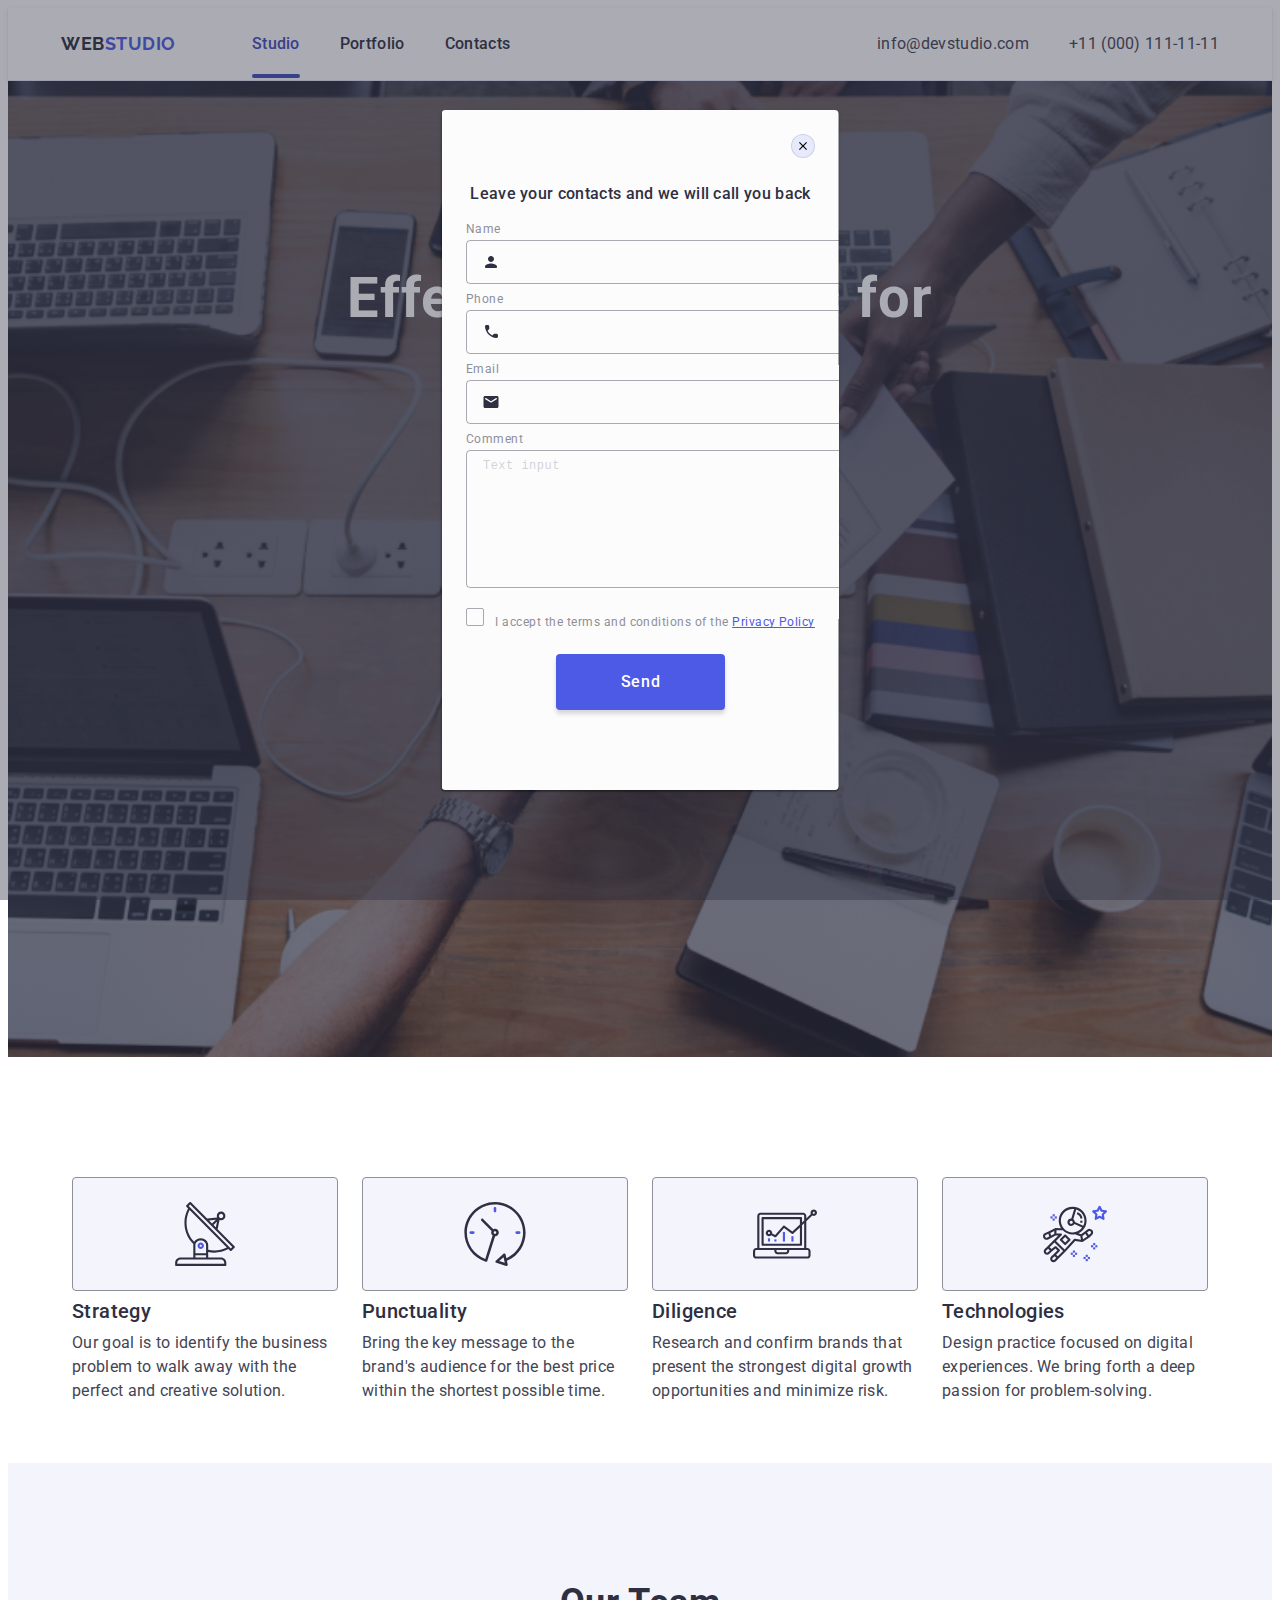
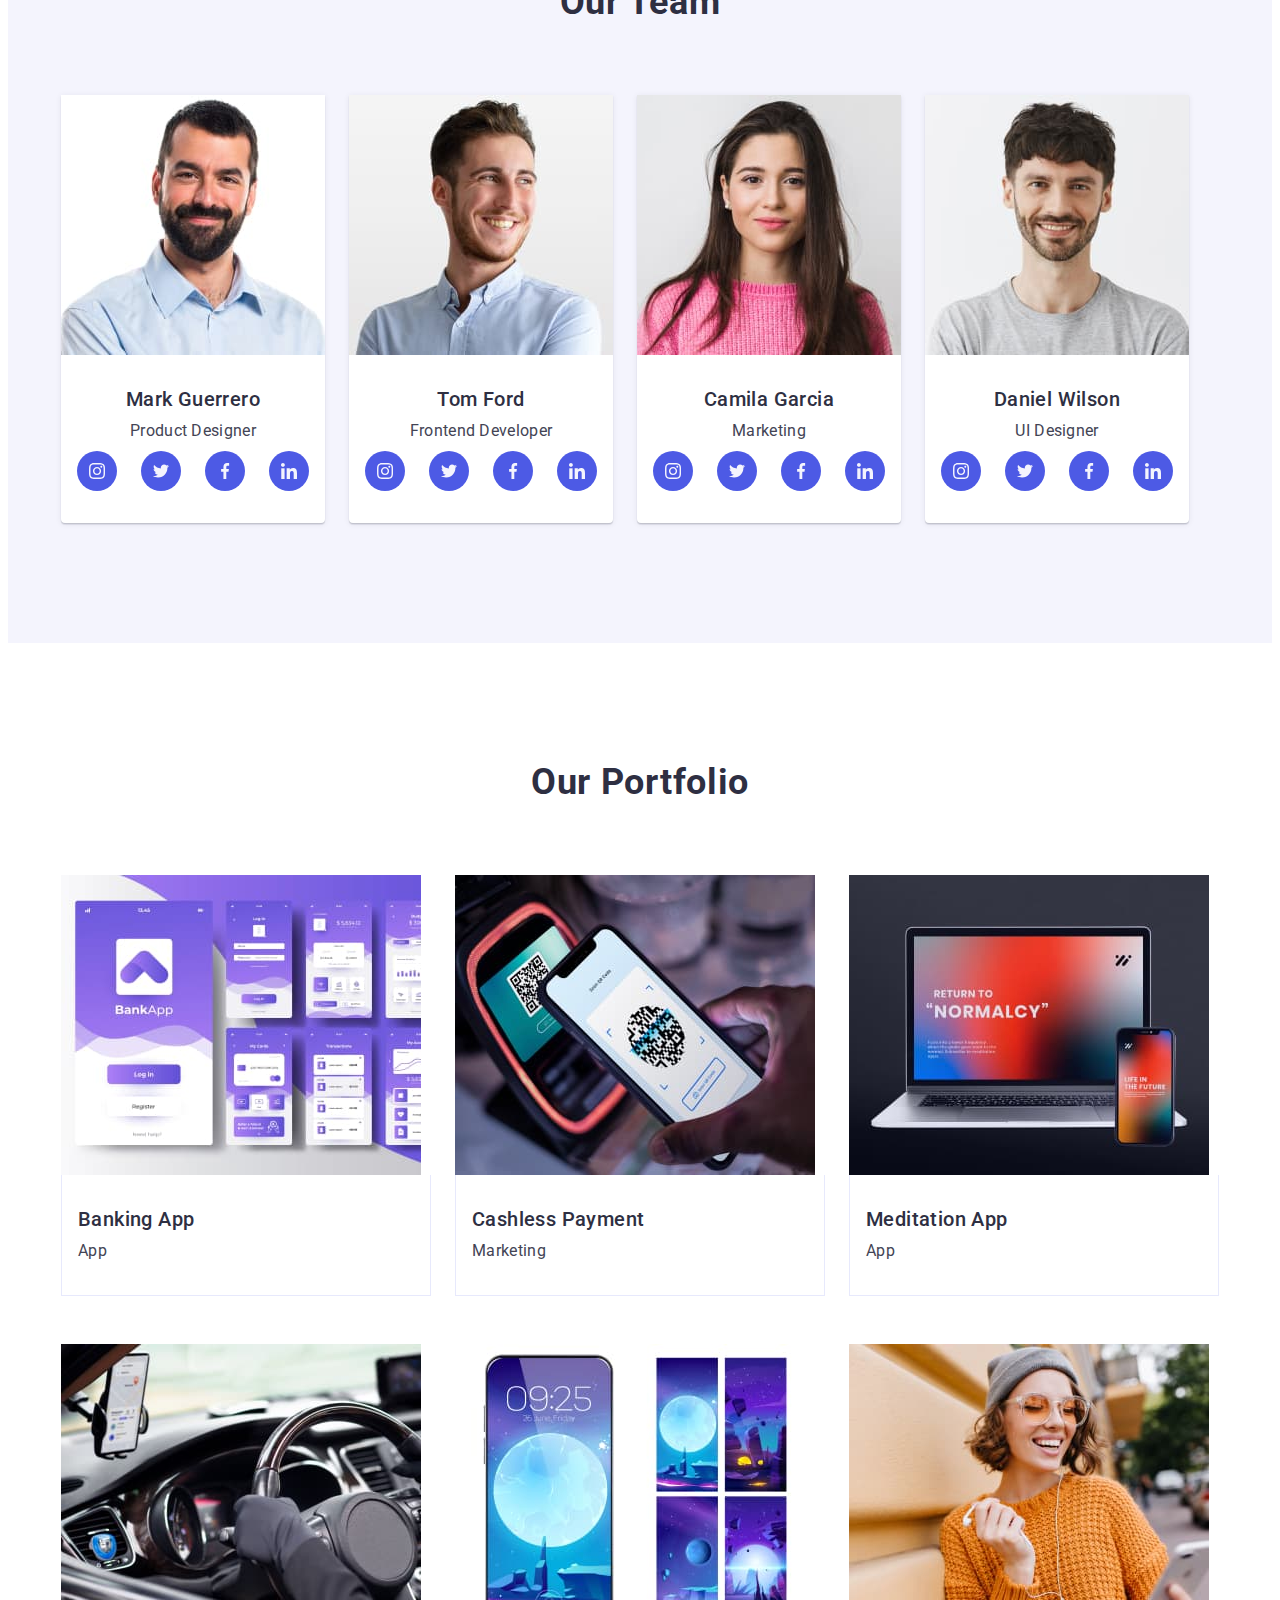
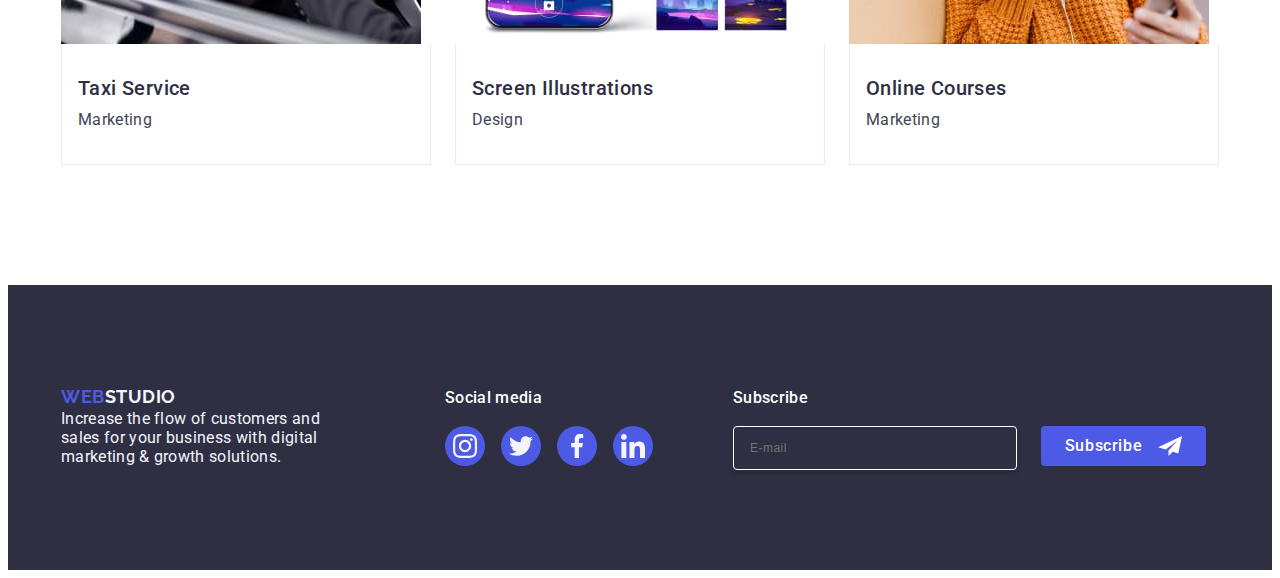
<file: index.html>
<!-- @format -->

<!DOCTYPE html>
<html lang="en">
  <head>
    <meta charset="UTF-8" />
    <meta http-equiv="X-UA-Compatible" content="IE=edge" />
    <meta name="viewport" content="width=<device-width>, initial-scale=1.0" />
    <link
      rel="stylesheet"
      href="https://cdnjs.cloudflare.com/ajax/libs/modern-normalize/2.0.0/modern-normalize.min.css"
      integrity="sha512-4xo8blKMVCiXpTaLzQSLSw3KFOVPWhm/TRtuPVc4WG6kUgjH6J03IBuG7JZPkcWMxJ5huwaBpOpnwYElP/m6wg=="
      crossorigin="anonymous"
      referrerpolicy="no-referrer"
    />
    <link rel="stylesheet" href="./css/styles.css" />
    <title>WEBSTUDIO</title>
    <link rel="preconnect" href="https://fonts.googleapis.com" />
    <link rel="preconnect" href="https://fonts.gstatic.com" crossorigin />
    <link
      href="https://fonts.googleapis.com/css2?family=Raleway:wght@700;&family=Roboto:wght@400;500;700;&display=swap"
      rel="stylesheet"
    />
  </head>
  <body>
    <!-- header -->
    <header class="header">
      <div class="container header-container">
        <!--header list -->
        <nav class="header-navigation">
          <a class="logo link" href="./index.html"
            >Web<span class="logo-web">Studio</span></a
          >
          <ul class="header-list list">
            <li class="header-list-point">
              <a class="header-link link current" href="./index.html">Studio</a>
            </li>
            <li class="header-list-point">
              <a class="header-link link" href="#portfolio">Portfolio</a>
            </li>
            <li class="header-list-point">
              <a class="header-link link" href="">Contacts</a>
            </li>
          </ul>
        </nav>
        <address class="header-adress">
          <ul class="header-address-list">
            <li>
              <a
                class="header-contact-link link"
                href="mailto:info@devstudio.com"
                >info@devstudio.com</a
              >
            </li>
            <li>
              <a class="header-contact-link link" href="tel:+110001111111">
                +11 (000) 111-11-11
              </a>
            </li>
          </ul>
        </address>
      </div>
    </header>

    <!-- main -->
    <main>
      <!--section title-->
      <section class="main-title">
        <div class="container"> 
          <h1 class="main-title-text">Effective Solutions for Your Business</h1>
          <button class="main-btn" type="button">Order Service</button>
        </div>
      </section>

      <!--section features-->
      <section class="features">
        <div class="container">
          <h2 class="visually-hidden">Features</h2>
          <ul class="features-list list">
            <li class="features-list-point">
              <div class="feature-block">
                <svg class="feature-icon" width="64" height="64">
                  <use href="./images/icons.svg#icon-antenna"></use>
                </svg>
              </div>
              <h3 class="features-title">Strategy</h3>
              <p class="features-text">
                Our goal is to identify the business problem to walk away with
                the perfect and creative solution.
              </p>
            </li>
            <li class="features-list-point">
              <div class="feature-block">
                <svg class="feature-icon" width="64" height="64">
                  <use href="./images/icons.svg#icon-clock"></use>
                </svg>
              </div>
              <h3 class="features-title">Punctuality</h3>
              <p class="features-text">
                Bring the key message to the brand's audience for the best price
                within the shortest possible time.
              </p>
            </li>
            <li class="features-list-point">
              <div class="feature-block">
                <svg class="feature-icon" width="64" height="64">
                  <use href="./images/icons.svg#icon-diagram"></use>
                </svg>
              </div>
              <h3 class="features-title">Diligence</h3>
              <p class="features-text">
                Research and confirm brands that present the strongest digital
                growth opportunities and minimize risk.
              </p>
            </li>
            <li class="features-list-point">
              <div class="feature-block">
                <svg class="feature-icon" width="64" height="64">
                  <use href="./images/icons.svg#icon-astronaut"></use>
                </svg>
              </div>
              <h3 class="features-title">Technologies</h3>
              <p class="features-text">
                Design practice focused on digital experiences. We bring forth a
                deep passion for problem-solving.
              </p>
            </li>
          </ul>
        </div>
      </section>

      <!--section team-->
      <section class="team">
        <div class="container">
          <h2 class="team-main-title">Our Team</h2>
          <ul class="team-list list">
            <li class="team-block">
              <img
                class="team-foto"
                src="./images/ourteam/markguerrero.jpg"
                alt="Mark Guerrero"
                width="264"
              />
              <div class="team-item">
                <h3 class="team-titel">Mark Guerrero</h3>
                <p class="team-text">Product Designer</p>
                <ul class="soc-list list">
                  <li class="soc-item">
                    <a href="" class="soc-link link">
                      <svg class="soc-icon" width="16" height="16">
                        <use href="./images/icons.svg#icon-instagram"></use>
                      </svg>
                    </a>
                  </li>
                  <li class="soc-item">
                    <a href="" class="soc-link link">
                      <svg class="soc-icon" width="16" height="16">
                        <use href="./images/icons.svg#icon-twitter"></use>
                      </svg>
                    </a>
                  </li>
                  <li class="soc-item">
                    <a href="" class="soc-link link">
                      <svg class="soc-icon" width="16" height="16">
                        <use href="./images/icons.svg#icon-facebook"></use>
                      </svg>
                    </a>
                  </li>
                  <li class="soc-item">
                    <a href="" class="soc-link link">
                      <svg class="soc-icon" width="16" height="16">
                        <use href="./images/icons.svg#icon-linkedin"></use>
                      </svg>
                    </a>
                  </li>
                </ul>
              </div>
            </li>
            <li class="team-block">
              <img
                class="team-foto"
                src="./images/ourteam/tomford.jpg"
                alt="Tom Ford"
                width="264"
              />
              <div class="team-item">
                <h3 class="team-titel">Tom Ford</h3>
                <p class="team-text">Frontend Developer</p>
                <ul class="soc-list list">
                  <li class="soc-item transition">
                    <a href="" class="soc-link link">
                      <svg class="soc-icon" width="16" height="16">
                        <use href="./images/icons.svg#icon-instagram"></use>
                      </svg>
                    </a>
                  </li>
                  <li class="soc-item transition">
                    <a href="" class="soc-link link">
                      <svg class="soc-icon" width="16" height="16">
                        <use href="./images/icons.svg#icon-twitter"></use>
                      </svg>
                    </a>
                  </li>
                  <li class="soc-item transition">
                    <a href="" class="soc-link link">
                      <svg class="soc-icon" width="16" height="16">
                        <use href="./images/icons.svg#icon-facebook"></use>
                      </svg>
                    </a>
                  </li>
                  <li class="soc-item transition">
                    <a href="" class="soc-link link">
                      <svg class="soc-icon" width="16" height="16">
                        <use href="./images/icons.svg#icon-linkedin"></use>
                      </svg>
                    </a>
                  </li>
                </ul>
              </div>
            </li>
            <li class="team-block">
              <img
                class="team-foto"
                src="./images/ourteam/camilagarcia.jpg"
                alt="Camila Garcia"
                width="264"
              />
              <div class="team-item">
                <h3 class="team-titel">Camila Garcia</h3>
                <p class="team-text">Marketing</p>
                <ul class="soc-list list">
                  <li class="soc-item transition">
                    <a href="" class="soc-link link">
                      <svg class="soc-icon" width="16" height="16">
                        <use href="./images/icons.svg#icon-instagram"></use>
                      </svg>
                    </a>
                  </li>
                  <li class="soc-item transition">
                    <a href="" class="soc-link link">
                      <svg class="soc-icon" width="16" height="16">
                        <use href="./images/icons.svg#icon-twitter"></use>
                      </svg>
                    </a>
                  </li>
                  <li class="soc-item transition">
                    <a href="" class="soc-link link">
                      <svg class="soc-icon" width="16" height="16">
                        <use href="./images/icons.svg#icon-facebook"></use>
                      </svg>
                    </a>
                  </li>
                  <li class="soc-item transition">
                    <a href="" class="soc-link link">
                      <svg class="soc-icon" width="16" height="16">
                        <use href="./images/icons.svg#icon-linkedin"></use>
                      </svg>
                    </a>
                  </li>
                </ul>
              </div>
            </li>
            <li class="team-block">
              <img
                class="team-foto"
                src="./images/ourteam/danielwilson.jpg"
                alt="Daniel Wilson"
                width="264"
              />
              <div class="team-item">
                <h3 class="team-titel">Daniel Wilson</h3>
                <p class="team-text">UI Designer</p>
                <ul class="soc-list list">
                  <li class="soc-item transition">
                    <a href="" class="soc-link link">
                      <svg class="soc-icon" width="16" height="16">
                        <use href="./images/icons.svg#icon-instagram"></use>
                      </svg>
                    </a>
                  </li>
                  <li class="soc-item transition">
                    <a href="" class="soc-link link">
                      <svg class="soc-icon" width="16" height="16">
                        <use href="./images/icons.svg#icon-twitter"></use>
                      </svg>
                    </a>
                  </li>
                  <li class="soc-item transition">
                    <a href="" class="soc-link link">
                      <svg class="soc-icon" width="16" height="16">
                        <use href="./images/icons.svg#icon-facebook"></use>
                      </svg>
                    </a>
                  </li>
                  <li class="soc-item transition">
                    <a href="" class="soc-link link">
                      <svg class="soc-icon" width="16" height="16">
                        <use href="./images/icons.svg#icon-linkedin"></use>
                      </svg>
                    </a>
                  </li>
                </ul>
              </div>
            </li>
          </ul>
        </div>
      </section>

      <!-- section portfolio -->
      <section class="portfolio" id="portfolio">
        <div class="container">
          <h2 class="portfolio-main-title">Our Portfolio</h2>
          <ul class="portfolio-list">
            <li class="portfolio-list-point">
              <div class="portfolio-img-container">
                <img
                  class="portfolio-foto"
                  src="./images/portfolio/bankingapp.jpg"
                  alt="Bankingapp"
                  width="360"
                />
                <p class="portfolio-img-container-text">
                  14 Stylish and User-Friendly App Design Concepts · Task
                  Manager App · Calorie Tracker App · Exotic Fruit Ecommerce App
                  · Cloud Storage App
                </p>
              </div>
              <div class="portfolio-container">
                <h3 class="portfolio-titel">Banking App</h3>
                <p class="portfolio-text">App</p>
              </div>
            </li>
            <li class="portfolio-list-point">
              <div class="portfolio-img-container">
                <img
                  class="portfolio-foto"
                  src="./images/portfolio/cashlesspayment.jpg"
                  alt="Cashlesspayment"
                  width="360"
                />
                <p class="portfolio-img-container-text">
                  14 Stylish and User-Friendly App Design Concepts · Task
                  Manager App · Calorie Tracker App · Exotic Fruit Ecommerce App
                  · Cloud Storage App
                </p>
              </div>
              <div class="portfolio-container">
                <h3 class="portfolio-titel">Cashless Payment</h3>
                <p class="portfolio-text">Marketing</p>
              </div>
            </li>
            <li class="portfolio-list-point">
              <div class="portfolio-img-container">
                <img
                  class="portfolio-foto"
                  src="./images/portfolio/meditaionapp.jpg"
                  alt="Meditaionapp"
                  width="360"
                />
                <p class="portfolio-img-container-text">
                  14 Stylish and User-Friendly App Design Concepts · Task
                  Manager App · Calorie Tracker App · Exotic Fruit Ecommerce App
                  · Cloud Storage App
                </p>
              </div>
              <div class="portfolio-container">
                <h3 class="portfolio-titel">Meditation App</h3>
                <p class="portfolio-text">App</p>
              </div>
            </li>
            <li class="portfolio-list-point">
              <div class="portfolio-img-container">
                <img
                  class="portfolio-foto"
                  src="./images/portfolio/taxiservice.jpg"
                  alt="Taxiservice"
                  width="360"
                />
                <p class="portfolio-img-container-text">
                  14 Stylish and User-Friendly App Design Concepts · Task
                  Manager App · Calorie Tracker App · Exotic Fruit Ecommerce App
                  · Cloud Storage App
                </p>
              </div>
              <div class="portfolio-container">
                <h3 class="portfolio-titel">Taxi Service</h3>
                <p class="portfolio-text">Marketing</p>
              </div>
            </li>
            <li class="portfolio-list-point">
              <div class="portfolio-img-container">
                <img
                  class="portfolio-foto"
                  src="./images/portfolio/screenillustrations.jpg"
                  alt="Screenillustrations"
                  width="360"
                />
                <p class="portfolio-img-container-text">
                  14 Stylish and User-Friendly App Design Concepts · Task
                  Manager App · Calorie Tracker App · Exotic Fruit Ecommerce App
                  · Cloud Storage App
                </p>
              </div>
              <div class="portfolio-container">
                <h3 class="portfolio-titel">Screen Illustrations</h3>
                <p class="portfolio-text">Design</p>
              </div>
            </li>
            <li class="portfolio-list-point">
              <div class="portfolio-img-container">
                <img
                  class="portfolio-foto"
                  src="./images/portfolio/onlinecourses.jpg"
                  alt="Onlinecourses"
                  width="360"
                />
                <p class="portfolio-img-container-text">
                  14 Stylish and User-Friendly App Design Concepts · Task
                  Manager App · Calorie Tracker App · Exotic Fruit Ecommerce App
                  · Cloud Storage App
                </p>
              </div>
              <div class="portfolio-container">
                <h3 class="portfolio-titel">Online Courses</h3>
                <p class="portfolio-text">Marketing</p>
              </div>
            </li>
          </ul>
        </div>
      </section>
    </main>

    <!-- footer-->
    <footer class="footer">
      <div class="container footer-container-list">
        <div class="footer-container-logo">
          <a class="footer-logo link" href="./index.html">
            Web<span class="logo-web-footer">Studio</span>
          </a>
          <p class="footer-text">
            Increase the flow of customers and sales for your business with
            digital marketing & growth solutions.
          </p>
        </div>
        <div class="footer-container-social">
          <p class="footer-soc-text">Social media</p>
          <ul class="footer-soc-list list">
            <li class="soc-item">
              <a href="" class="footer-soc-link link">
                <svg class="soc-icon" width="24" height="24">
                  <use href="./images/icons.svg#icon-instagram"></use>
                </svg>
              </a>
            </li>
            <li class="soc-item">
              <a href="" class="footer-soc-link link">
                <svg class="soc-icon" width="24" height="24">
                  <use href="./images/icons.svg#icon-twitter"></use>
                </svg>
              </a>
            </li>
            <li class="soc-item">
              <a href="" class="footer-soc-link link">
                <svg class="soc-icon" width="24" height="24">
                  <use href="./images/icons.svg#icon-facebook"></use>
                </svg>
              </a>
            </li>
            <li class="soc-item">
              <a href="" class="footer-soc-link link">
                <svg class="soc-icon" width="24" height="24">
                  <use href="./images/icons.svg#icon-linkedin"></use>
                </svg>
              </a>
            </li>
          </ul>
        </div>
        <div class="footer-container-subscribe footer-form-wrap">
            <p class="footer-soc-text">Subscribe</p>
            <form class="footer-form">
              <label class="footer-subscribe-label" for="subscribe">
              <input class="footer-subscribe-input" type="email" id="subscribe" name="subscribe" placeholder="E-mail">
              </label>
              <button class="footer-button-submit" type="submit">Subscribe
                <svg class="footer-button-icon" width="24" height="24">
                  <use href="./images/icons.svg#icon-footer-button"></use>
                </svg>
              </button>
            </form>
        </div>
      </div>
    </footer>

        <!-- modal -->
    <!-- <div class="modal-overlay is-open"> -->
    <div class="modal-overlay is-open">
      <div class="modal">
        <button class="modal-close" type="button"> 
            <svg class="modal-icon-x" width="8" height="8">
              <use href="./images/icons.svg#icon-button-close"></use>
            </svg>
      </button> 
        <p class="modal-main-text">
          Leave your contacts and we will call you back
        </p>
        <form class="modal-form">
          <div class="modal-block">
            <label for="user-name" class="modal-label">Name </label>
            <div class="modal-input-wrap">
              <input
                class="modal-input"
                type="text"
                id="user-name"
                name="user-name"
                required
              />
              <svg class="modal-icon" width="18" height="24">
                <use href="./images/icons.svg#icon-modal-user"></use>
              </svg>
            </div>
          </div>
          <div class="modal-block">
            <label for="user-tel" class="modal-label">Phone </label>
            <div class="modal-input-wrap">
              <input
                class="modal-input"
                type="tel"
                id="user-tel"
                name="user-tel"
                required
              />
              <svg class="modal-icon" width="18" height="24">
                <use href="./images/icons.svg#icon-modal-tel"></use>
              </svg>
            </div>
          </div>
          <div class="modal-block">
            <label for="user-email" class="modal-label">Email </label>
            <div class="modal-input-wrap">
              <input
                class="modal-input"
                type="email"
                id="user-email"
                name="user-email"
              />
              <svg class="modal-icon" width="18" height="24">
                <use href="./images/icons.svg#icon-modal-email"></use>
              </svg>
            </div>
          </div>
          <div class="modal-block comment-block">
            <label for="user-comment" class="modal-label"> Comment </label>
            <textarea
              class="modal-comment"
              id="user-comment"
              name="user-comment"
              placeholder="Text input"
            ></textarea>
          </div>
          <div class="modal-block policy-block">
            <input
              class="moda-policy-checkbox visually-hidden"
              type="checkbox"
              id="user-privacy"
              name="user-privacy"
              value="true"
              required
            />
            <label class="modal-policy-label" for="user-privacy">
              <span class="modal-policy-span">
                <svg class="modal-check-icon" width="10" height="8">
                  <use href="./images/icons.svg#icon-ckeckbox"></use>
                </svg>
              </span>
              I accept the terms and conditions of the
              <a class="modal-policy-link link" href=" "> Privacy Policy </a>
            </label>
          </div>
          <button class="modal-send-button" type="submit">Send</button>
        </form>
      </div>
    </div>

  </body>
</html>
</file>
<file: css/styles.css>
/** @format */

:root {
  --primary-brand-color: #4d5ae5;
  --dark-color: #2e2f42;
  --success-color: #31d0aa;
  --text-color: #434455;
  --subtle-text-color: #8e8f99;
  --accent-color: #e7e9fc;
  --light-color: #f4f4fd;
  --white-color: #ffffff;
  --pressed-state-color: #404bbf;
  --bg-gradient: linear-gradient(rgba(46, 47, 66, 0.7), rgba(46, 47, 66, 0.7));
  --footer-icon-gradient: linear-gradient(
    90deg,
    rgba(255, 255, 255, 0.1) 50%,
    rgba(255, 255, 255, 0.1) 100%
  );
}

/*
* {
  margin: 0;
  padding: 0;
  list-style: none;
  box-sizing: border-box;
}
*/

p,
h1,
h2,
h3,
h4,
h5,
h6 {
  margin: 0;
}

ul,
ol {
  margin: 0;
  padding-left: 0;
}

body {
  font-family: "Roboto", sans-serif;
  font-size: 16px;
  letter-spacing: 0.02em;
  color: var(--dark-color);
  background-color: var(--white-color);
}

.img {
  display: block;
  max-width: 100%;
  height: auto;
}

/*_________________________ visually-hidden _________*/

.visually-hidden {
  position: absolute;
  width: 1px;
  height: 1px;
  margin: -1px;
  border: 0;
  padding: 0;

  white-space: nowrap;
  clip-path: inset(100%);
  clip: rect(0 0 0 0);
  overflow: hidden;
}

/* _______________________ HEADER __________________________*/

.header {
  padding-top: 24px;
  padding-bottom: 24px;
  border-bottom: 1px solid var(--accent-color);
  box-shadow:0px 2px 1px rgba(46, 47, 66, 0.08), 0px 1px 1px rgba(46, 47, 66, 0.16), 0px 1px 6px rgba(46, 47, 66, 0.08); 
}

.header-container {
  display: flex;
  align-items: center;
}

.container {
  width: 1158px;
  padding-left: 15px;
  padding-right: 15px;
  margin: 0 auto;
}

.header-navigation {
  display: flex;
  align-items: center;
  margin-right: auto;
}

.header-list {
  display: flex;
  gap: 40px;
}



.logo,
.logo-web {
  font-family: "Raleway", sans-serif;
  font-weight: 700;
  font-size: 18px;
  line-height: 1.33;
  letter-spacing: 0.03em;
  text-transform: uppercase;
}

.logo {
  margin-right: 76px;
  color: #2E2F42;
}

.logo-web {
  color: #4D5AE5;
}

.list {
  list-style: none;
}

.link {
  text-decoration: none;
}

.header-link {
  font-weight: 500;
  font-size: 16px;
  line-height: 1.5;
  cursor: pointer;
  letter-spacing: 0.02em;
  padding: 24px 0 24px;
  color: #2e2f42;
  transition: color 250ms cubic-bezier(0.4, 0, 0.2, 1);

}

.current::after {
  content: '';
  width: 100%;
  position: absolute;
  left: 0;
  bottom: -1px;
  height: 4px;
  background-color: #404bbf; 
  border-radius: 2px;
}

.current {
  color: #404bbf;
  position: relative;
}

.header-link:hover,
.header-link:focus {
  color: #404bbf;
}

.header-adress {
  font-style: normal;
}

.header-address-list{
  list-style-type:none;
  display: flex;
  gap: 40px;
}

.header-contact-link {
  font-size: 16px;
  line-height: 1.5;
  letter-spacing: 0.02em;
  color: #434455;
  transition: color 250ms cubic-bezier(0.4, 0, 0.2, 1);
}

.header-contact-link:hover,
.header-contact-link:focus {
  color: #404bbf;
}

.header-mail {
  margin-right: 40px;
}

/* _______________________ MAIN __________________________*/
/*___________title______________*/
.main-title {
  padding-top: 188px;
  padding-bottom: 188px;
  background-color: var(--dark-color);
  background-image: var(--bg-gradient), url(../images/people_office_bg.jpg);
  background-repeat: no-repeat;
  background-position: center;
  background-size: cover;
  max-width: 1440px;
  height: 600px;
  margin: 0 auto;
}
/*
.main-title-items {
  text-align: center;
}
*/
.main-title-text {
  font-weight: 700;
  font-size: 56px;
  line-height: 1.07;
  text-align: center;
  letter-spacing: 0.02em;
  color: var(--white-color);
  margin: 0 auto;
  margin-bottom: 48px;
  width: 600px;
}

.main-btn {
  font-family:"Roboto", sans-serif;
  font-style: normal;
  font-weight: 500;
  font-size: 16px;
  line-height: calc(19 / 16);
  letter-spacing: 0.04em;
  color: var(--white-color);
  background-color: #4d5ae5;
  /* width: 169px;
  height: 56px; */
  border: 1px solid var(--primary-brand-color);
  border-radius: 4px;
  cursor: pointer;
  box-shadow: 0 4px 4px 0 rgba(0, 0, 0, 0.15);
  text-align: center;
  padding-top: 16px;
  padding-bottom: 16px;
  padding-left: 32px;
  padding-right: 32px;
  display: block;
  margin: 0 auto;
  transition: background-color 250ms cubic-bezier(0.4, 0, 0.2, 1);
}

.main-btn:hover,
.main-btn:focus,
.main-btn:active {
  background-color: var(--pressed-state-color);
  border: 1px solid var(--pressed-state-color);
}

/*___________section features ______________*/

.features {
  padding-top: 120px;
  padding-bottom: 60px;
}

.features-list {
  display: flex;
  justify-content: center;
  align-items: center;
  gap: 24px;
}

.feature-block {
  width: 264px;
  height: 112px;
  background-color: var(--light-color);
  border-radius: 4px;
  margin-bottom: 8px;
  display: flex;
  justify-content: center;
  align-items: center;
  border: 1px solid #8e8f99;
}

.feature-icon {
  fill: var(--dark-color);
}

.test-icon {
  margin-top: 24px;
  margin-bottom: 100px;
}

.features-title {
  font-weight: 500;
  font-size: 20px;
  line-height: 1.2;
  letter-spacing: 0.02em;
  margin-bottom: 8px;
}

.features-text {
  line-height: 1.5;
  color: var(--text-color);
  max-width: 264px;
}

/*___________section whatwedo______________*/

.whatwedo {
  padding-top: 60px;
  padding-bottom: 120px;
}

.whatwedo-item {
  width: 360px;
  background: linear-gradient(
      0deg,
      rgba(77, 90, 229, 0.1),
      rgba(77, 90, 229, 0.1)
    ),
    url(2225.jpg);
  border: 1px solid var(--accent-color);
}

.whatwedo-list {
  display: flex;
  gap: 24px;
}

.whatwedo-titel {
  font-weight: 700;
  font-size: 36px;
  line-height: 1.11;
  text-align: center;
  letter-spacing: 0.02em;
  text-transform: capitalize;
  margin-bottom: 72px;
}
.whatwedo-foto {
  display: block;
  width: 360px;
  background-size: cover;
}

/*___________section team______________*/

.team {
  background-color: var(--light-color);
  padding-top: 120px;
  padding-bottom: 120px;
}

.team-list {
  display: flex;
  gap: 24px;
}

.team-main-title {
  font-weight: 700;
  font-size: 36px;
  line-height: 1.11;
  text-align: center;
  letter-spacing: 0.02em;
  text-transform: capitalize;
  margin-bottom: 72px;
}

.team-block {
  width: 264px;
  background: var(--white-color);
  box-shadow: 0px 1px 6px rgba(46, 47, 66, 0.08),
    0px 1px 1px rgba(46, 47, 66, 0.16), 0px 2px 1px rgba(46, 47, 66, 0.08);
  border-radius: 0px 0px 4px 4px;
}

.team-foto {
  display: block;
}

.team-item {
  padding-top: 32px;
  padding-bottom: 32px;
}

.team-titel {
  font-weight: 500;
  font-size: 20px;
  line-height: 1.2;
  text-align: center;
  letter-spacing: 0.02em;
  margin-bottom: 8px;
}

.team-text {
  line-height: 1.5;
  text-align: center;
  color: var(--text-color);
  margin-bottom: 8px;
}

.soc-list,
.footer-soc-list {
  display: flex;
  justify-content: center;
  gap: 24px;
}

.soc-item {
  width: 40px;
  height: 40px;
}

.soc-link {
  width: 100%;
  height: 100%;
  background-color: var(--primary-brand-color);
  border-radius: 50%;
  display: flex;
  justify-content: center;
  align-items: center;
  transition: background-color 250ms cubic-bezier(0.4, 0, 0.2, 1);
}

.footer-soc-link {
  width: 100%;
  height: 100%;
  background-color: #4d5ae5;
  border-radius: 50%;
  display: flex;
  justify-content: center;
  align-items: center;
  transition: background-color 250ms cubic-bezier(0.4, 0, 0.2, 1);
}

.soc-link:hover,
.soc-link:focus {
  background-color: var(--pressed-state-color);
}

.soc-icon {
  fill: var(--light-color);
}

/*___________section customers ______________*/

.customers {
  padding-top: 130px;
  padding-bottom: 120px;
}

.customers-titel {
  font-weight: 700;
  font-size: 36px;
  line-height: 1.11;
  text-align: center;
  letter-spacing: 0.02em;
  margin-bottom: 72px;
}

.customers-list {
  display: flex;
  justify-content: center;
  gap: 24px;
}

.customers-block {
  width: 168px;
  height: 88px;
  border-radius: 4px;
  display: flex;
  justify-content: center;
  align-items: center;
}

.customers-link {
  width: 100%;
  height: 100%;
  border: 1px solid currentColor;
  border-radius: 4px;
  color: var(--subtle-text-color);
  display: flex;
  justify-content: center;
  align-items: center;
}

.customers-icon {
  fill: currentColor;
}

.customers-link:hover,
.customers-link:focus {
  border-color: var(--pressed-state-color);
  color: var(--pressed-state-color);
}

/* _______________________ FOOTER __________________________*/

.footer {
  background-color: var(--dark-color);
  padding-top: 100px;
  padding-bottom: 100px;
}
.footer-container-list {
  display: flex;
  align-items: baseline;
  /* margin-right: 120px;
  gap: 120px; */
}

.footer-container-logo {
  margin-right: 120px;

}

.footer-logo {
  font-family: "Raleway", sans-serif;
  font-weight: 700;
  font-size: 18px;
  line-height: calc(21 / 18);
  letter-spacing: 0.03em;
  text-transform: uppercase;
  color: #4D5AE5;
  margin-bottom: 17px;

}

.logo-web-footer {
  font-family: "Raleway", sans-serif;
  font-weight: 700;
  font-size: 18px;
  line-height: 1.33;
  letter-spacing: 0.03em;
  text-transform: uppercase;
  color: #F4F4FD;
  margin-bottom: 17px;

}

.footer-text {
  font-family: "Roboto", sans-serif;
  font-weight: 400;
  font-size: 16px;
  letter-spacing: 0.02em;
  color:#F4F4FD;
  max-width: 264px;
}

.footer-container-social {
  margin-right: 80px;
}

.footer-soc-text {
  color: var(--white-color);
  font-weight: 500;
  line-height: 1.5;
  margin-bottom: 16px;
}
.footer-soc-list {
  gap: 16px;
}

.footer-soc-link {
  background-color: #4d5ae5;
}

.footer-soc-link:hover,
.footer-soc-link:focus {
  background-color: #31d0aa;
}

.footer-container-subscribe{
  /* display: flex; */
  flex-wrap: wrap;
  justify-content: space-between;
  align-items: center;
}

.footer-form{
  display: flex;
  gap: 24px;
}

.footer-subscribe-label {
  color: #FFFFFF;
}

.footer-subscribe-input {
  font-size: 12px;
  line-height: 2;
  letter-spacing: 0.04em;
  padding-left: 16px; 
  border-radius: 4px; 
  /* margin-right: 24px; */
  width: 264px;
  height: 40px;
  color: #ffffff;
  border: 1px solid #ffffff; 
  background-color: transparent;
 box-shadow: 0px 4px 4px rgba(0, 0, 0, 0.15); 
}

.footer-button-submit {
  min-width: 165px; 
  height: 40px;
  display: flex; 
  justify-content: center;
  align-items: center;
  font-family: "Roboto", sans-serif;
  font-size: 16px;
  font-weight: 500;
  line-height: 1.5;
  letter-spacing: 0.04em;
  color: #ffffff;
  cursor: pointer;
  background-color: #4D5AE5;
  border: none;
  border-radius: 4px;
}

.footer-button-icon{
  margin-left: 16px; 
  fill: #FFFFFF;
}



/*______________________________________PORTFOLIO_______________________*/

/*___________section buttons______________*/

.btn-list {
  display: flex;
  justify-content: center;
  gap: 24px;
  margin-bottom: 72px;
}

.portfolio-btn {
  font-family: "Roboto", sans-serif;
  font-style: normal;
  font-weight: 500;
  font-size: 16px;
  line-height: 1.5;
  text-align: center;
  letter-spacing: 0.04em;
  color: var(--primary-brand-color);
  background-color: var(--light-color);
  border: 1px solid var(--accent-color);
  border-radius: 4px;
  cursor: pointer;
  padding-top: 12px;
  padding-bottom: 12px;
  padding-left: 24px;
  padding-right: 24px;
}

.portfolio-btn:hover,
.portfolio-btn:focus,
.portfolio-btn:active {
  background-color: var(--pressed-state-color);
  color: var(--white-color);
  border: 1px solid var(--pressed-state-color);
  box-shadow: 0px 3px 1px rgba(0, 0, 0, 0.1), 0px 2px 1px rgba(0, 0, 0, 0.08),
    0px 2px 2px rgba(0, 0, 0, 0.12);
}

/*___________ section portfolio ______________*/
.portfolio {
  padding: 120px 0 120px 0;
}

.portfolio-main-title{
  font-weight: 700;
  font-size: 36px;
  line-height: 1.11;
  text-align: center;
  letter-spacing: 0.02em;
  text-transform: capitalize;
  margin-bottom: 72px;
}

.portfolio-list {
  display: flex;
  flex-wrap: wrap;
  column-gap: 24px;
  row-gap: 48px;
}

.portfolio-list-point {
  width: calc((100% - 48px) / 3);
  transition: box-shadow 250ms cubic-bezier(0.4, 0, 0.2, 1); 
  list-style-type: none;
}

.portfolio-list-point:hover {
  box-shadow: 0px 1px 6px rgba(46, 47, 66, 0.08), 0px 1px 1px rgba(46, 47, 66, 0.16), 0px 2px 1px rgba(46, 47, 66, 0.08);
}

.portfolio-list-point:hover .portfolio-img-container p  {
    transform: translateY(0%);
}

.portfolio-container {
  padding: 32px 16px;
  border: 1px solid #e7e9fc;
  border-top: none;
}

.portfolio-foto {
  display: block;
}

.portfolio-item {
  border: 1px solid var(--accent-color);
  padding-top: 32px;
  padding-bottom: 32px;
  padding-left: 16px;
  padding-right: 16px;
  border-top: 0;
}

.portfolio-titel {
  font-weight: 500;
  font-size: 20px;
  line-height: 1.2;
  letter-spacing: 0.02em;
  margin-bottom: 8px;
}

.portfolio-text {
  line-height: 1.5;
  color: var(--text-color);
} 

.portfolio-text:hover {
transform: translateY(0%);
}

.portfolio-img-container {
  position: relative; 
  overflow: hidden; 
}

.portfolio-img-container-text{
  position: absolute;
  top: 0;
  font-size: 16px; 
  line-height: 1.5;
  letter-spacing: 0.02em;
  color: #f4f4fd;
  padding: 40px 32px;
  background-color: #4d5ae5;
  height: 100%; 
  width: 100%;
  transform: translateY(100%);
  transition: transform 250ms cubic-bezier(0.4, 0, 0.2, 1);

}


/*_________________________ visually-hidden _________*/

.visually-hidden {
  position: absolute;
  width: 1px;
  height: 1px;
  margin: -1px;
  border: 0;
  padding: 0;

  white-space: nowrap;
  clip-path: inset(100%);
  clip: rect(0 0 0 0);
  overflow: hidden;
}


/* ________________modal_________________________________ */

.modal-overlay {
  background-color: rgba(46, 47, 66, 0.4);
  position: fixed;
  top: 0;
  left: 0;
  width: 100%;
  height:   100%;
  z-index: 999;
  /* display: flex;
  justify-content: center;
  align-items: center; */

  /* opacity: 0;
  visibility: hidden; */
  pointer-events: none;
  transition: opacity 250ms cubic-bezier(0.4, 0, 0.2, 1), visibility 250ms cubic-bezier(0.4, 0, 0.2, 1);
}

.is-open {
  opacity: 1;
  visibility: visible;
  pointer-events: auto;
}

.modal {
  position: absolute;
  top: 50%;
  left: 50%;
  background-color: #FCFCFC;
  max-width: 408px;
  min-height: 584px;
  overflow-y: auto;
  border-radius: 4px;
  transition: transform 250ms cubic-bezier(0.4, 0, 0.2, 1); 
  transform: translate(-50%, -50%);
padding: 72px 24px 24px 24px; 
   box-shadow:  0px 1px 1px rgba(0, 0, 0, 0.14), 0px 1px 3px rgba(0, 0, 0, 0.12), 0px 2px 1px rgba(0, 0, 0, 0.2); 
}

/*
.modal-close {
  width: 24px;
  height: 24px;
  position: absolute;
  right: 24px;
  top: 24px;
  border-radius: 50%; 
  display: flex; 
  align-items: center;
  justify-content: center; 
  background-color: #e7e9fc; 
 
  cursor: pointer;
  transition: background-color 250ms cubic-bezier(0.4, 0, 0.2, 1), border 250ms cubic-bezier(0.4, 0, 0.2, 1); 
  border: 250ms cubic-bezier(0.4, 0, 0.2, 1); 

}

.modal-close:hover,
.modal-close:focus  {
 background-color: #404bbf; 
  border: none; 
}
*/

.modal-close {
  width: 24px;
  height: 24px;
  position: absolute;
  right: 24px;
  top: 24px;
  border-radius: 50%; 
  display: flex; 
  align-items: center;
  justify-content: center; 
  background-color: #e7e9fc; 
  border: 1px solid rgba(0, 0, 0, 0.1);
  cursor: pointer;
  transition: background-color 250ms cubic-bezier(0.4, 0, 0.2, 1), border 250ms cubic-bezier(0.4, 0, 0.2, 1); 
  padding: 0; 
}

.modal-close:hover,
.modal-close:focus {
  background-color: #404bbf; 
  border: none; 
}


.modal-close:hover svg,
.modal-close:focus svg {
  fill: #ffffff;
}



.modal-main-text{
  font-family: "Roboto", sans-serif;
  font-weight: 500;
  font-size: 16px;
  line-height: 1.5;
  letter-spacing: 0.02em;
  text-align: center;
  color: #2E2F42;
  min-height: 24px;

  margin-bottom: 16px;
  align-items: center;
  text-align: center; 

}


.modal-container-close span{
  border-radius: 100%;
  background-color:  #E7E9FC;
  border-radius: 1px solid #8e8f99;
  width: 24px;
  height: 24px;
  position: absolute;
  right: 24;
  top: 24px;
  display: flex;
  align-items: center;
  justify-content: center;
}

.modal-icon-x { 
  transition: fill 250ms cubic-bezier(0.4, 0, 0.2, 1);
}

/* .modal-close:checked + .modal-container-close span {
  border-radius: 100%;
  border-radius: 1px solid #404BBF;
  background-color: #404BBF;
  fill: #F4F4FD;
} 

.modal-icon-x:hover,
.modal-icon-x:focus {
  fill: #ffffff;
}
*/
.modal-block {
margin-bottom: 8px; 

}

.modal-label {
  font-family: "Roboto", sans-serif;
  font-weight: 400;
  display: block;
  font-size: 12px;
  letter-spacing: 0.04em;
  color: #8e8f99;
  line-height: 1.17; 
  margin-bottom: 4px;
}

.modal-comment,
.modal-input {
  width: 100%;
  height: 40px;
  /* margin-bottom: 8px; */
  border: 1px solid rgba(46, 47, 66, 0.4);
  border-radius: 4px;
  background-color: transparent;
  padding-left: 38px;
  outline: transparent;
  transition: border-color 250ms cubic-bezier(0.4, 0, 0.2, 1); 
}

.modal-comment {
  font-size: 12px;
  line-height: 1.17;
  letter-spacing: 0.04em; 
  color: rgba(46, 47, 66, 0.4); 

  height: 120px;
  resize: none;
   padding: 8px 16px; 
}

/* .modal-input::placeholder, */
.modal-comment::placeholder {
  font-weight: 400;
  font-size: 12px;
  letter-spacing: 0.04em;
  color: rgba(142, 143, 153, 0.4);
  /* margin-bottom: 16px; */
  /* border: 1px solid rgba(46, 47, 66, 0.4); */
  /* padding: 8px 16px;  */
  transition: border-color 250ms cubic-bezier(0.4, 0, 0.2, 1); 
}

.modal-comment:hover,
.modal-comment:focus,
.modal-comment:active,
.modal-input:hover, 
.modal-input:focus,
.modal-input:active {
border: 1px solid #4D5AE5;
}

.modal-input:hover + .modal-icon,
.modal-input:focus + .modal-icon,
.modal-input:active + .modal-icon {
  fill: #4D5AE5;
}

.modal-icon {
  position: absolute;
  fill: #2E2F42;
  stroke: transparent;
  left: 16px; 
  top: 50%;
  transform: translateY(-50%);
 transition: fill 250ms cubic-bezier(0.4, 0, 0.2, 1); 
}

.modal-input-wrap {
  position: relative;
}

.moda-policy-checkbox{
  /* margin-bottom: 24px;
  margin-right: 8px; */
}

.modal-policy-label{
  font-family: "Roboto", sans-serif;
  font-weight: 400;
  font-size: 12px;
  letter-spacing: 0.04em;
  color: #8e8f99; 
  /* display: flex; */
  align-items: center;
  line-height: 1.17;
}

.modal-policy-label span {
  height: 16px; 
  width: 16px; 
  display: inline-flex;
  position: relative;
  border-radius: 2px;
  border: 1px solid rgba(46, 47, 66, 0.4);
  margin-right: 8px;
  align-items: center;
  justify-content: center;
  fill: transparent;
  transition: background-color 250ms cubic-bezier(0.4, 0, 0.2, 1), border 250ms cubic-bezier(0.4, 0, 0.2, 1), fill 250ms cubic-bezier(0.4, 0, 0.2, 1);

}

.modal-policy-link {
  text-decoration: underline;
  text-decoration-skip-ink: none;
  color: #4D5AE5;
}

.moda-policy-checkbox:checked + .modal-policy-label span{
  background-color: #404BBF;
  fill: #F4F4FD;
  border: none; 
}

.modal-check-icon{
  position: absolute;
  top: 50%;
  left: 50%;
  transform: translate(-50%, -50%);
}

.comment-block{
   margin-bottom: 16px
}

.policy-block{
   margin-bottom: 24px; 
}

.modal-send-button{
  font-family: "Roboto", sans-serif;
  font-size: 16px ;
  font-weight: 500;
  line-height: 1.5 ;
  letter-spacing: 0.04em ;
  color: #ffffff ;
  cursor: pointer;
  background-color: #4d5ae5;
  border: none;
  box-shadow: 0 4px 4px 0 rgba(0, 0, 0, 0.15);
  transition: background-color 250ms cubic-bezier(0.4, 0, 0.2, 1);
  border-radius: 4px;
  display: block;
  min-width: 169px;
  height: 56px;
  margin: 0 auto;
  }
</file>
